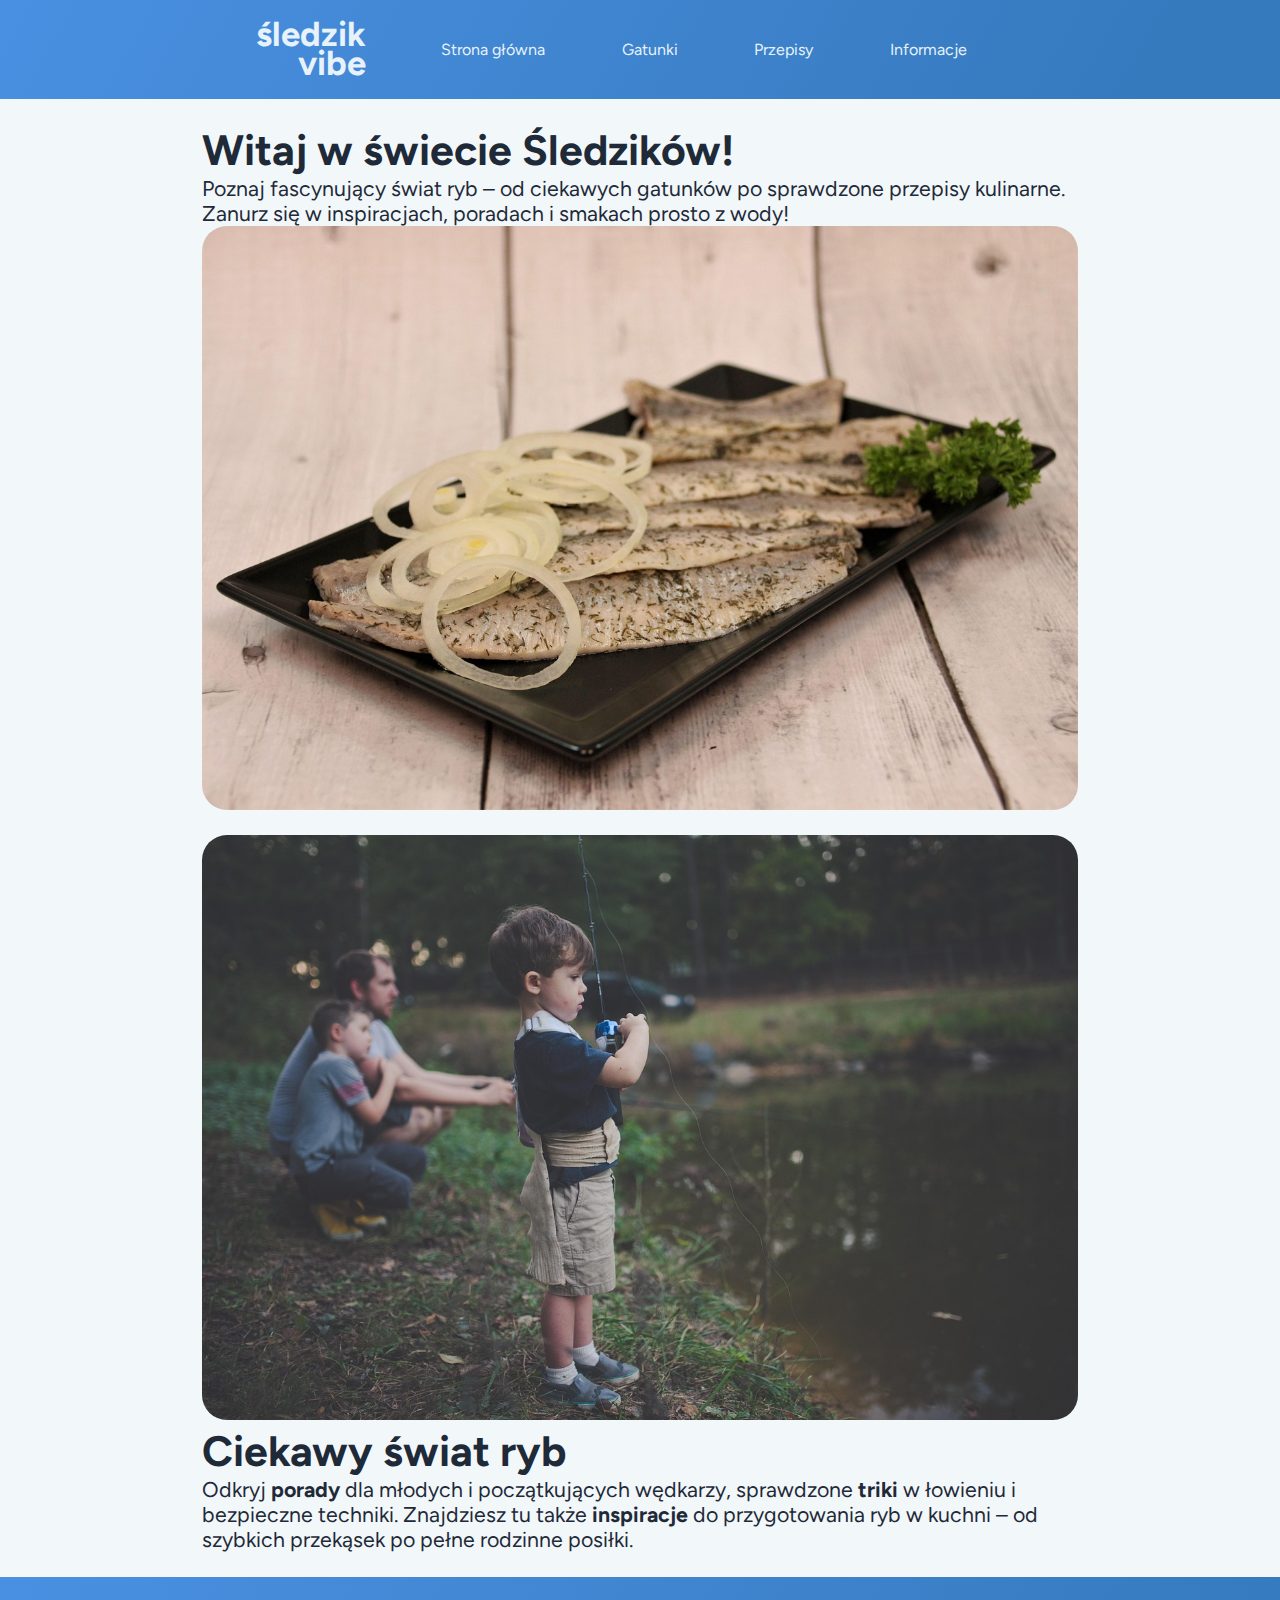
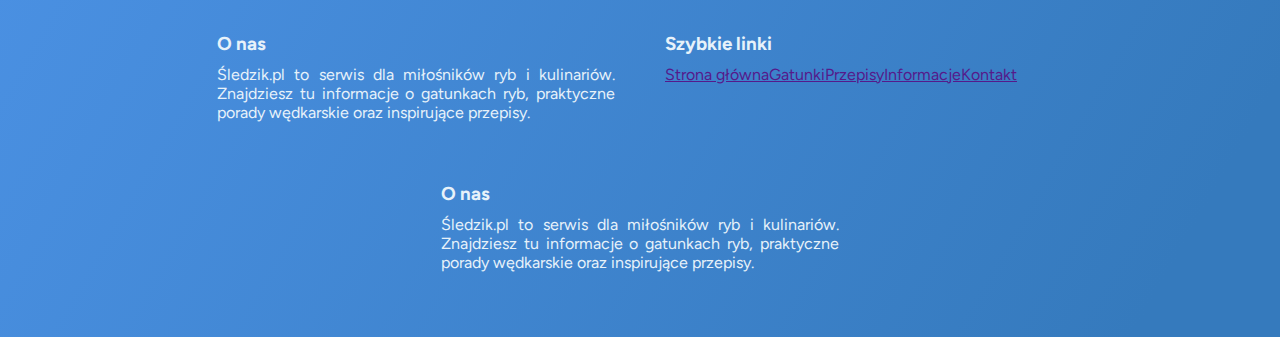
<file: index.html>
<!DOCTYPE html>
<html lang="pl">
<head>
    <meta charset="UTF-8">
    <meta name="viewport" content="width=device-width, initial-scale=1.0">
    <meta name="description" content="Śledzik to strona poświęcona wędkarstwu">
    <link rel="stylesheet" href="style.css">
    <title>śledzik</title>
</head>
<body>
    <header>
        <div id="container">
            <p>śledzik<br>vibe</p>

            <div id="header-menu">
                <a href="">Strona główna</a>
                <a href="">Gatunki</a>
                <a href="">Przepisy</a>
                <a href="">Informacje</a>
            </div>
        </div>
    </header>
    <main>
        <article>
            <div id="left-side">
                <h1>Witaj w świecie Śledzików!</h1>
                <p>Poznaj fascynujący świat ryb – od ciekawych gatunków po sprawdzone przepisy kulinarne. Zanurz się w inspiracjach, poradach i smakach prosto z wody!</p>
            </div>
            <div id="right-side">
                <img src="images/herring.jpg" alt="śledziki">
            </div>
        </article>

        <article>
            <div id="left-side">
                <img src="images/fishing.jpg" alt="łowienie ryb">
            </div>
            <div id="right-side">
                <h1>Ciekawy świat ryb</h1>
                <p><p>Odkryj <b>porady</b> dla młodych i początkujących wędkarzy, sprawdzone <b>triki</b> w łowieniu i bezpieczne techniki. Znajdziesz tu także <b>inspiracje</b> do przygotowania ryb w kuchni – od szybkich przekąsek po pełne rodzinne posiłki.</p></p>
            </div>
        </article>
    </main>
    <footer>
        <div id="container">
            <div class="footer-info-container">
                <h3>O nas</h3>
                <p>Śledzik.pl to serwis dla miłośników ryb i kulinariów. Znajdziesz tu informacje o gatunkach ryb, praktyczne porady wędkarskie oraz inspirujące przepisy.</p>
            </div>
            <div class="footer-info-container">
                <h3>Szybkie linki</h3>
                <div id="links">
                    <a href="">Strona główna</a>
                    <a href="">Gatunki</a>
                    <a href="">Przepisy</a>
                    <a href="">Informacje</a>
                    <a href="">Kontakt</a>
                </div>
            </div>
            <div class="footer-info-container">
                <h3>O nas</h3>
                <p>Śledzik.pl to serwis dla miłośników ryb i kulinariów. Znajdziesz tu informacje o gatunkach ryb, praktyczne porady wędkarskie oraz inspirujące przepisy.</p>
            </div>
        </div>
    </footer>
</body>
</html>
</file>
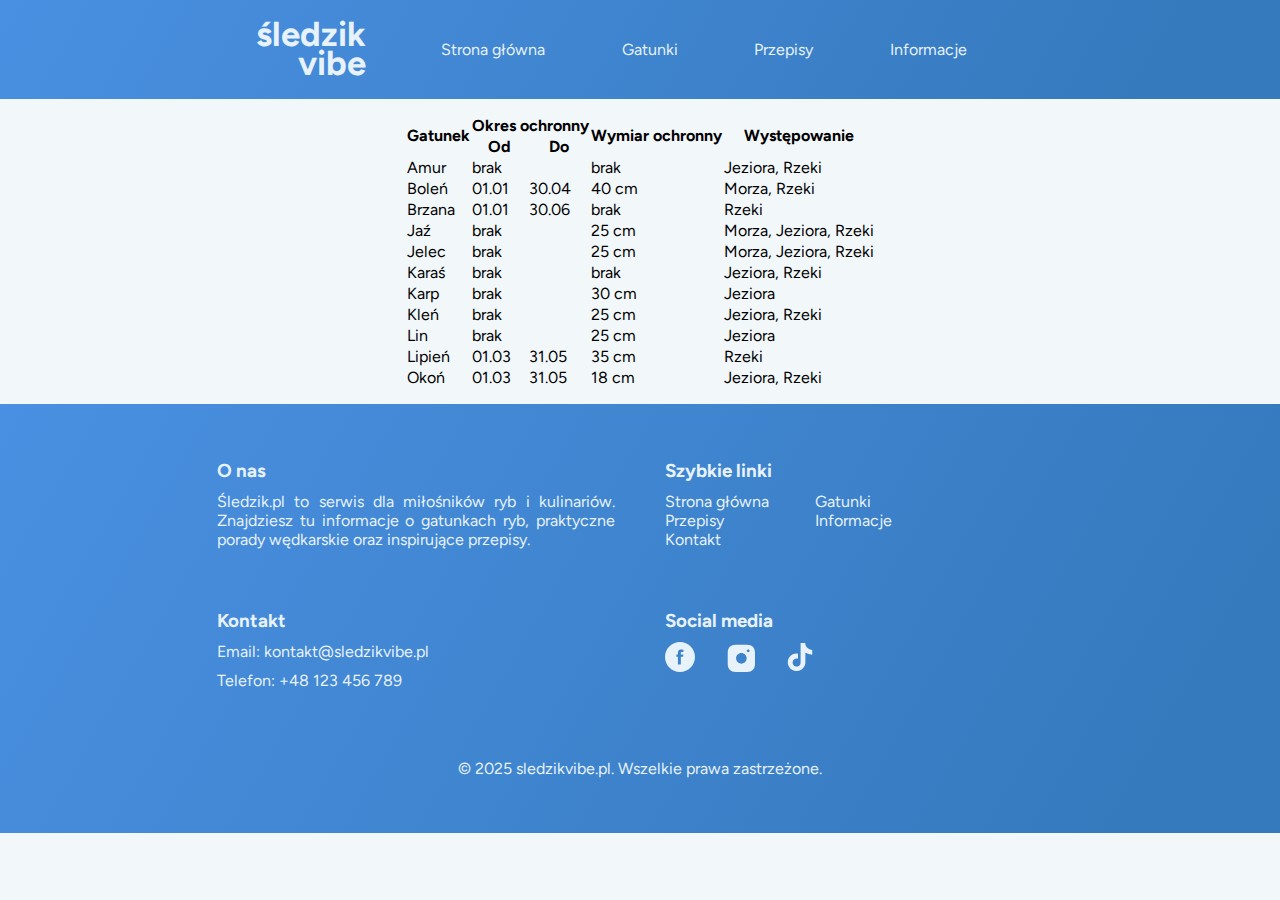
<file: subpages/species.html>
<!DOCTYPE html>
<html lang="pl">
<head>
    <meta charset="UTF-8">
    <meta name="viewport" content="width=device-width, initial-scale=1.0">
    <meta name="description" content="Śledzik to strona poświęcona wędkarstwu">
    <link rel="stylesheet" href="../style.css">
    <title>śledzik</title>
</head>
<body>
    <header>
        <div id="container">
            <p id="logo">śledzik<br>vibe</p>

            <div id="header-menu">
                <a href="../index.html">Strona główna</a>
                <a href="subpages/species.html">Gatunki</a>
                <a href="">Przepisy</a>
                <a href="">Informacje</a>
            </div>
        </div>
    </header>
    <main>
        <table>
            <tr>
                <th rowspan="2">Gatunek</th>
                    <th colspan="2">Okres ochronny</th>
                    <th rowspan="2">Wymiar ochronny</th>
                    <th rowspan="2">Występowanie</th>
                </tr>
            <tr>
                <th>Od</th>
                <th>Do</th>
            </tr>
                <tr>
                    <td>Amur</td>
                    <td colspan="2">brak</td>
                    <td>brak</td>
                    <td>Jeziora, Rzeki</td>
                </tr>
            <tr>
                <td>Boleń</td>
                <td>01.01</td>
                <td>30.04</td>
                <td>40 cm</td>
                <td>Morza, Rzeki</td>
            </tr>
            <tr>
                <td>Brzana</td>
                <td>01.01</td>
                <td>30.06</td>
                <td>brak</td>
                <td>Rzeki</td>
            </tr>
            <tr>
                <td>Jaź</td>
                <td colspan="2">brak</td>
                <td>25 cm</td>
                <td>Morza, Jeziora, Rzeki</td>
            </tr>
            <tr>
                <td>Jelec</td>
                <td colspan="2">brak</td>
                <td>25 cm</td>
                <td>Morza, Jeziora, Rzeki</td>
            </tr>
            <tr>
                <td>Karaś</td>
                <td colspan="2">brak</td>
                <td>brak</td>
                <td>Jeziora, Rzeki</td>
            </tr>
            <tr>
                <td>Karp</td>
                <td colspan="2">brak</td>
                <td>30 cm</td>
                <td>Jeziora</td>
            </tr>
            <tr>
                <td>Kleń</td>
                <td colspan="2">brak</td>
                <td>25 cm</td>
                <td>Jeziora, Rzeki</td>
            </tr>
            <tr>
                <td>Lin</td>
                <td colspan="2">brak</td>
                <td>25 cm</td>
                <td>Jeziora</td>
            </tr>
            <tr>
                <td>Lipień</td>
                <td>01.03</td>
                <td>31.05</td>
                <td>35 cm</td>
                <td>Rzeki</td>
            </tr>
            <tr>
                <td>Okoń</td>
                <td>01.03</td>
                <td>31.05</td>
                <td>18 cm</td>
                <td>Jeziora, Rzeki</td>
            </tr>
        </table>
    </main>
    <footer>
        <div id="container">
            <div class="footer-info-container">
                <h3>O nas</h3>
                <p>Śledzik.pl to serwis dla miłośników ryb i kulinariów. Znajdziesz tu informacje o gatunkach ryb, praktyczne porady wędkarskie oraz inspirujące przepisy.</p>
            </div>
            <div class="footer-info-container">
                <h3>Szybkie linki</h3>
                <div id="links">
                    <a class="footer-info-link" href="">Strona główna</a>
                    <a class="footer-info-link" href="">Gatunki</a>
                    <a class="footer-info-link" href="">Przepisy</a>
                    <a class="footer-info-link" href="">Informacje</a>
                    <a class="footer-info-link" href="">Kontakt</a>
                </div>
            </div>
            <div class="footer-info-container">
                <h3>Kontakt</h3>
                <p>Email: <a class="footer-info-link" href="">kontakt@sledzikvibe.pl</a></p>
                <p>Telefon: +48 123 456 789</p>
            </div>
            <div class="footer-info-container">
                <h3>Social media</h3>
                <div id="social-media-icon-links">
                    <a href=""><img class="icon" src="../icons/facebook-round-svgrepo-com.svg" alt=""></a>
                    <a href=""><img class="icon" src="../icons/instagram-svgrepo-com.svg" alt=""></a>
                    <a href=""><img class="icon" src="../icons/tiktok-svgrepo-com.svg" alt=""></a>
                </div>
            </div>
            <div style="height: fit-content" class="footer-info-container">
                <p style="text-align: center;">© 2025 sledzikvibe.pl. Wszelkie prawa zastrzeżone.</p>
            </div>
        </div>
    </footer>
</body>
</html>
</file>
<file: style.css>
@import url('https://fonts.googleapis.com/css2?family=Figtree:ital,wght@0,300..900;1,300..900&display=swap');

/*
.figtree-<uniquifier> {
  font-family: "Figtree", sans-serif;
  font-optical-sizing: auto;
  font-weight: <weight>;
  font-style: normal;
}
*/


* {
    margin: 0;
    padding: 0;
    box-sizing: border-box;
}

body {
    background-color: #F2F7FA;
    font-family: "Figtree", sans-serif;
    display: flex;
    flex-direction: column;
}

header {
    width: 100vw;
    padding: 20px;
    height: fit-content;
    background-image: linear-gradient(120deg, #4A90E2, #357ABD 90%);
}

header #container {
    width: 60vw;
    margin-left: auto;
    margin-right: auto;
    display: flex;
    flex-wrap: wrap;
    align-items: center;
    justify-content: space-between;
    white-space: nowrap;
}

header p {
    color: #E7F2FA;
    font-weight: bold;
    font-size: 26pt;
    line-height: 22pt;
    text-align: right;
}

header #header-menu {
    width: 50vw;
    display: flex;
    justify-content: space-evenly;
    flex-wrap: wrap;
}

header #header-menu a {
    height: 50px;
    padding: 20px;
    display: flex;
    align-items: center;
    text-decoration: none;
    color: #E7F2FA;
    font-size: 12pt;
    border-radius: 25px;
    transition: 0.2s;
}

header #header-menu a:hover {
    background-color: #4A90E2;
    box-shadow: 0 0 10px #00000016;
    
}

header #header-menu a:active {
    background-color: #4a91e25d;
    box-shadow: 0 0 0 #00000016;
}

footer {
    width: 100%;
    bottom: 0;
    display: flex;
    flex: 0 0 50px;
    margin-top: auto;
    align-items: center;
    justify-content: center;
    padding: 30px;
    background-image: linear-gradient(120deg, #4A90E2, #357ABD 90%);
    color: #E7F2FA;
}

footer #container {
    width: 70vw;
    margin-left: auto;
    margin-right: auto;
    display: flex;
    flex-wrap: wrap;
    justify-content: space-evenly;
}

.footer-info-container {
    width: 50%;
    min-width: 300px;
    height: 150px;
    padding: 25px;
    display: flex;
    flex-direction: column;
    gap: 10px;
}

.footer-info-container p {
    text-align: justify;
}

.footer-info-container #links {
    display: flex;
    flex-direction: row;
    flex-wrap: wrap;
    align-items: center;
}

.footer-info-link {
    white-space: nowrap;
    width: 150px;
    text-decoration: none;
    color: #E7F2FA;
    transition: 0.2s;
}

.footer-info-link:hover {
    color: #c5ced5;
}

.footer-info-link:active {
    color: #acb4bc;
}

.footer-info-link {
    white-space: nowrap;
    width: 150px;
    text-decoration: none;
    color: #E7F2FA;
    transition: 0.2s;
}

#social-media-icon-links {
    width: 100%;
    display: flex;
    gap: 30px
}

#social-media-icon-links .icon {
    width: 30px;
    height: 30px;
}

main {
    width: 70vw;
    margin: 15px auto 15px auto;
    display: flex;
    flex-direction: column;
    align-items: center;
    justify-content: center;
}

main article {
    width: 100%;
    padding: 10px;
    color: #1F2A38;
    font-size: 16pt;
    display: flex;
    flex-wrap: wrap;
    justify-content: space-between;
    align-items: center;
}

main article img {
    width: 100%;
    border-radius: 25px;
}

main article .left-side {
    width: 50%;
    min-width: 300px;
    display: flex;
    flex-direction: column;
    justify-content: space-evenly;
    gap: 5px;
    padding: 10px;
}

main article .right-side {
    width: 50%;
    min-width: 300px;
    display: flex;
    flex-direction: column;
    justify-content: space-evenly;
    gap: 5px;
    padding: 10px;
}

@media only screen and (max-width: 1100px) {
    main {
        width: 100vw;
        padding: 20px;
    }

    main article img {
        visibility: collapse;
    }

    main article .panel {
        width: 100%;
    }

    footer #container {
        width: 100vw;
        padding: 20px;
    }

    footer .footer-info-container {
        width: 80%;
        height: fit-content;
    }

    footer #links {
        justify-content: space-between;
    }

    .footer-info-link {
        width: 50%;
    }

    header #container {
        width: 100%;
        flex-direction: column;
        gap: 35px;
    }
}
</file>
